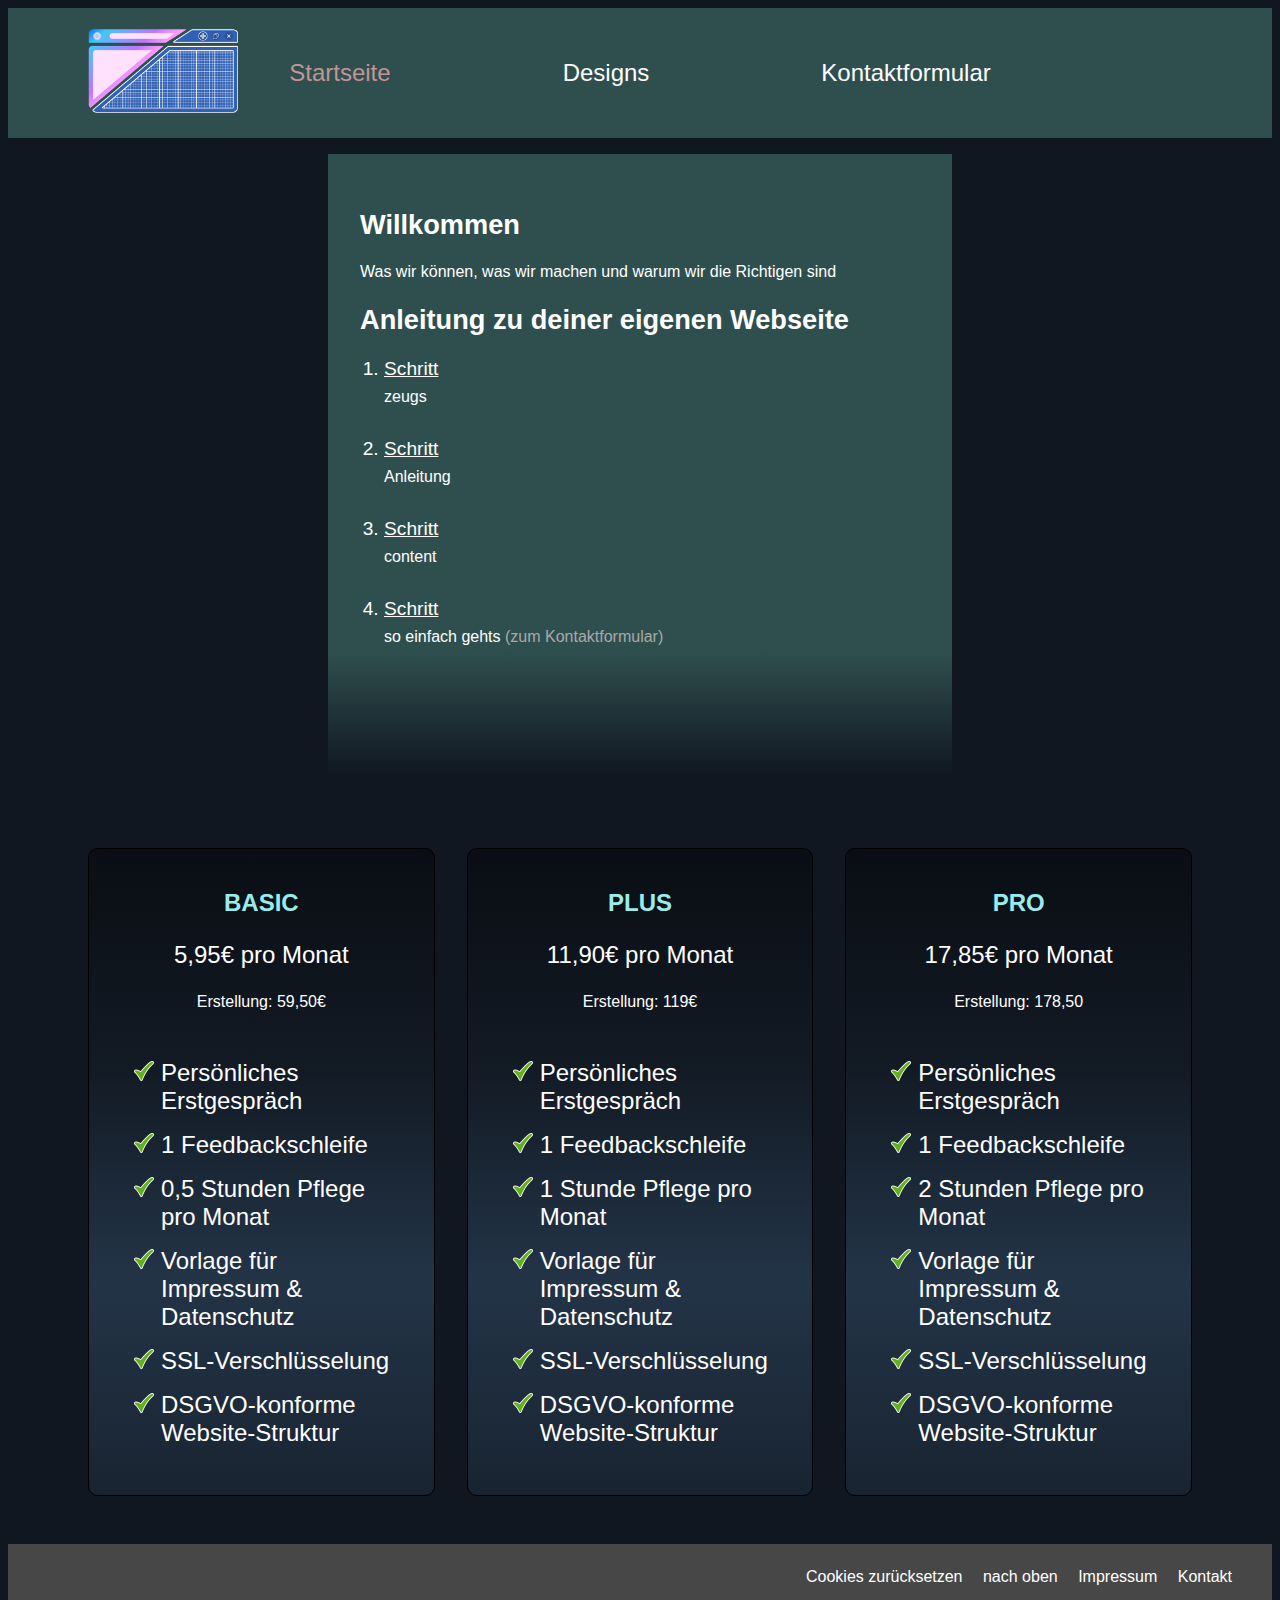
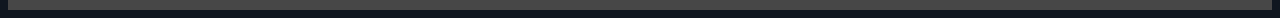
<file: 2LJDC.html>
<!DOCTYPE html>
<html lang="de" id="top">
  <head>
    <meta
      name="description"
      content="Wählen Sie ein Design und WIR gestalten Ihre Webseite"
    />
    <meta charset="UTF8" />
    <meta name="viewpoint" content="width=device-width, inicial-scale=1.0" />

    <link rel="shortcut icon" type="image/x-icon" href="graphics/favicon.ico" />
    <script src="cookiefunctions.js"></script>

    <title>2LJDC</title>

    <style>
      body {
        background-color: #101720;
        color: white;
        font-family: "Franklin Gothic Medium", "Arial Narrow", Arial, sans-serif;
      }

      html {
        scroll-behavior: smooth;
      }

      /*Gestaltung Navigation mit Logo*/
      .navigation {
        display: block;
        position: relative;
        text-align: left;
        align-items: center;
        background-color: darkslategray;
        margin-bottom: 1rem;
      }

      .navigation .bild {
        vertical-align: middle;
        position: absolute;
        top: 1.25rem;
        margin-left: 5rem;
      }

      .navigation ul {
        display: inline;
        text-align: center;
        align-items: center;
        padding: 0;
        margin: 1rem;
        padding: 0rem;
        background-color: transparent;
      }

      .navigation .nav {
        display: flex;
        text-align: center;
        justify-content: center;
      }

      .navigation ul li {
        display: inline-block;
        padding: 2rem;
        padding-inline: 5rem;
      }

      .navigation button {
        background-color: transparent;
        border-style: none;
      }

      .navigation ul li a button {
        text-decoration: none;
        color: white;
        font-family: "Franklin Gothic Medium", "Arial Narrow", Arial, sans-serif;
        font-size: 150%;
        cursor: pointer;
        transition: all 1s;
      }

      .navigation button:hover {
        font-size: 200%;
        transition: all 0.5s;
        text-decoration: underline;
        color: rgb(197, 148, 148);
      }

      .navigation .startseite {
        color: rgb(197, 148, 148);
      }

      /*Gestaltung main*/
      .content {
        background-image: linear-gradient(darkslategray 80%, #101720);
        margin-bottom: 1.5rem;
        margin-left: 20rem;
        margin-right: 20rem;
        padding: 2rem;
        padding-bottom: 5rem;
      }

      .content p {
        font-family: Arial, Helvetica, sans-serif;
        margin-top: 0.5rem;
        margin-left: 0rem;
      }

      .content .li p {
        font-family: Arial, Helvetica, sans-serif;
        margin-top: 0.5rem;
        margin-left: 0rem;
      }

      .content a {
        text-decoration: none;
        color: darkgrey;
      }

      .content a:hover {
        text-decoration: underline;
      }

      .content ol {
        padding-left: 0rem;
      }

      .content .li {
        margin-bottom: 2rem;
        padding-left: 1.5rem;
        text-align: left;
      }

      .content li {
        text-decoration: underline;
        font-size: 120%;
      }

      .content h2 {
        font-size: 170%;
      }

      /*Gestaltung Preisliste*/
      .preisliste {
        padding: 2rem;
        display: flex;
        justify-content: space-around;
        margin-left: 2rem;
        margin-right: 2rem;
      }

      .angebot {
        background: linear-gradient(#0a0e14, #121a24, #233447, #192431);
        color: black;
        padding-top: 1rem;
        padding-bottom: 1rem;
        padding-left: 0;
        padding-right: 0;
        margin: 1rem;
        text-align: center;
        border-radius: 10px;
        border-style: solid;
        border-width: 1px;
        border-color: black;
        display: flex;
        flex-wrap: wrap;
        width: 50%;
        justify-content: center;
        flex-direction: column;
      }

      .angebot h3 {
        color: rgb(153, 236, 236);
        font-size: 150%;
      }

      .angebot p {
        color: white;
      }

      .inhalt ul {
        text-align: left;
        color: white;
        margin-top: 2rem;
        margin: 2rem;
      }

      .inhalt li {
        text-decoration: none;
        font-family: Arial, Helvetica, sans-serif;
        font-size: 150%;
        padding-top: 1rem;
        list-style-image: url(graphics/check-mark-1292787_1280.png);
      }

      .pricepermonth {
        font-size: 150%;
      }

      /*Gestaltung für den Footer*/
      footer {
        align-items: end;
        text-align: right;
        background-color: rgb(71, 71, 71);
        margin: 0;
        padding-top: 0.5rem;
        padding-bottom: 0.5rem;
        padding-right: 2rem;
      }

      footer a {
        color: white;
        text-decoration: none;
      }

      footer li {
        display: inline;
        padding: 0.5rem;
      }
    </style>
  </head>

  <body>
    <div class="banner">
      <header></header>
    </div>

    <div class="navigation">
      <nav>
        <div class="bild">
          <img
            src="graphics/Logo.png"
            srcset="graphics/Logo2x.png 2x"
            alt="kekw"
            width="150"
          />
        </div>

        <ul>
          <div class="nav">
            <li>
              <a href="2LJDC.html"
                ><button class="startseite">Startseite</button></a
              >
            </li>
            <li>
              <a href="design.html"><button class="design">Designs</button></a>
            </li>
            <li>
              <a href="formular.html"
                ><button class="formular">Kontaktformular</button></a
              >
            </li>
          </div>
        </ul>
      </nav>
    </div>

    <main>
      <div class="content">
        <h2>Willkommen</h2>
        <p>Was wir können, was wir machen und warum wir die Richtigen sind</p>
        <h2>Anleitung zu deiner eigenen Webseite</h2>
        <ol type="1">
          <div class="li">
            <li>Schritt</li>
            <p>zeugs</p>
          </div>
          <div class="li">
            <li>Schritt</li>
            <p>Anleitung</p>
          </div>
          <div class="li">
            <li>Schritt</li>
            <p>content</p>
          </div>
          <div class="li">
            <li>Schritt</li>
            <p>
              so einfach gehts
              <a href="formular.html">(zum Kontaktformular)</a>
            </p>
          </div>
        </ol>
        <br />
      </div>

      <div class="preisliste">
        <div class="angebot">
          <div class="basic">
            <h3>BASIC</h3>
            <p class="pricepermonth">5,95€ pro Monat</p>
            <p>Erstellung: 59,50€</p>
            <div class="inhalt">
              <article>
                <ul>
                  <li>Persönliches Erstgespräch</li>
                  <li>1 Feedbackschleife</li>
                  <li>0,5 Stunden Pflege pro Monat</li>
                  <li>Vorlage für Impressum & Datenschutz</li>
                  <li>SSL-Verschlüsselung</li>
                  <li>DSGVO-konforme Website-Struktur</li>
                </ul>
              </article>
            </div>
          </div>
        </div>

        <div class="angebot">
          <div class="plus">
            <h3>PLUS</h3>
            <p class="pricepermonth">11,90€ pro Monat</p>
            <p>Erstellung: 119€</p>
            <div class="inhalt">
              <article>
                <ul>
                  <li>Persönliches Erstgespräch</li>
                  <li>1 Feedbackschleife</li>
                  <li>1 Stunde Pflege pro Monat</li>
                  <li>Vorlage für Impressum & Datenschutz</li>
                  <li>SSL-Verschlüsselung</li>
                  <li>DSGVO-konforme Website-Struktur</li>
                </ul>
              </article>
            </div>
          </div>
        </div>

        <div class="angebot">
          <div class="pro">
            <h3>PRO</h3>
            <p class="pricepermonth">17,85€ pro Monat</p>
            <p>Erstellung: 178,50</p>
            <div class="inhalt">
              <article>
                <ul>
                  <li>Persönliches Erstgespräch</li>
                  <li>1 Feedbackschleife</li>
                  <li>2 Stunden Pflege pro Monat</li>
                  <li>Vorlage für Impressum & Datenschutz</li>
                  <li>SSL-Verschlüsselung</li>
                  <li>DSGVO-konforme Website-Struktur</li>
                </ul>
              </article>
            </div>
          </div>
        </div>
      </div>
    </main>

    <footer>
      <ul>
        <li>
          <a href="" id="resetCookies">Cookies zurücksetzen</a>
        </li>
        <li>
          <a href="#top">nach oben</a>
        </li>
        <li>
          <a href="impressum.html">Impressum</a>
        </li>
        <li>
          <a href="https://youtu.be/dQw4w9WgXcQ?si=Z-Vc8Fpyhs9VGIVt">Kontakt</a>
        </li>
      </ul>
    </footer>
    <script>
      document
        .getElementById("resetCookies")
        .addEventListener("click", deleteAll);
    </script>
  </body>
</html>
</file>
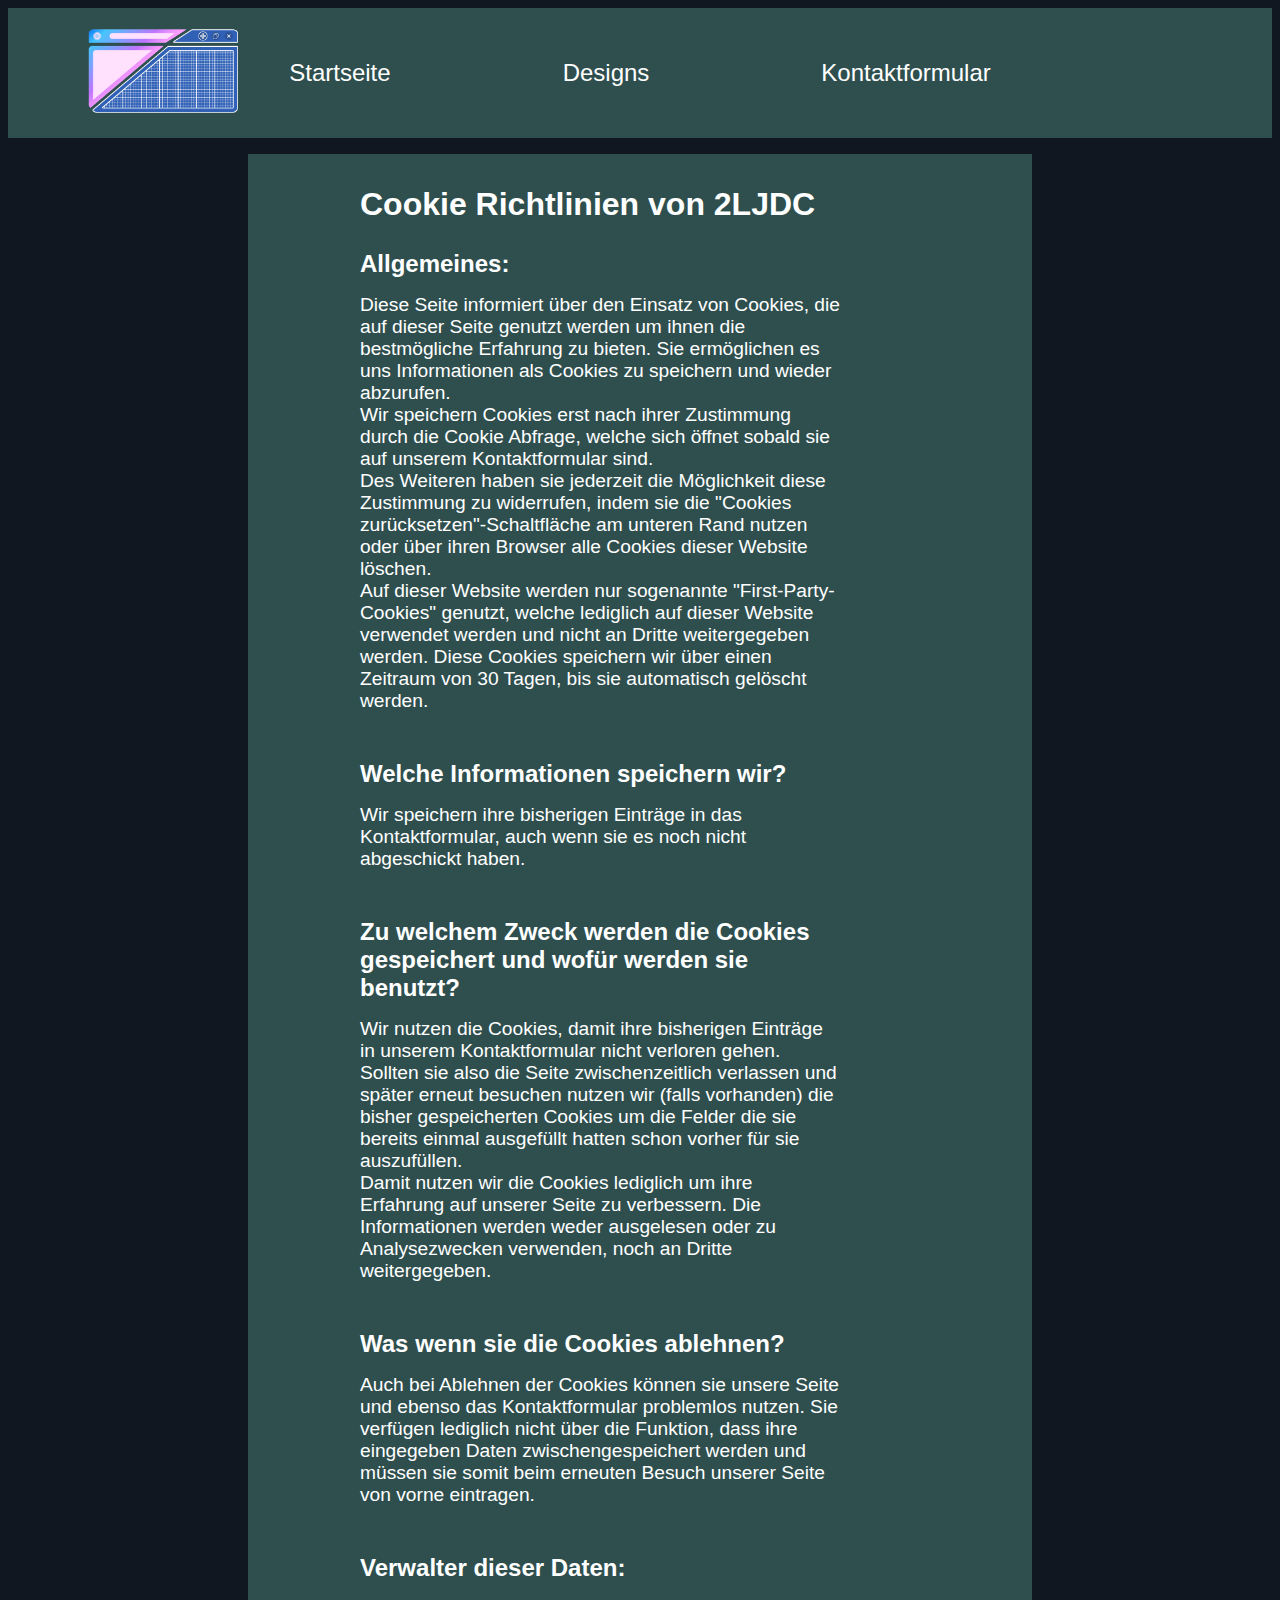
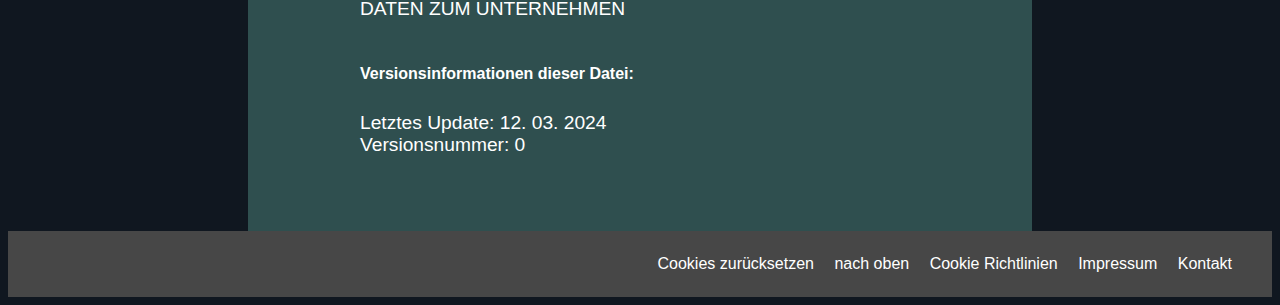
<file: cookiePolicy.html>
<!DOCTYPE html>
<html lang="en">
  <head>
    <meta charset="UTF-8" />
    <meta name="viewport" content="width=device-width, initial-scale=1.0" />
    <title>Cookie Policy</title>

    <style>
      body {
        background-color: #101720;
        color: white;
        font-family: "Franklin Gothic Medium", "Arial Narrow", Arial, sans-serif;
      }

      html {
        scroll-behavior: smooth;
      }

      /*Gestaltung Navigation mit Logo*/
      .navigation {
        display: block;
        position: relative;
        text-align: left;
        align-items: center;
        background-color: darkslategray;
        margin-bottom: 1rem;
      }

      .navigation .bild {
        vertical-align: middle;
        position: absolute;
        top: 1.25rem;
        margin-left: 5rem;
      }

      .navigation ul {
        display: inline;
        text-align: center;
        align-items: center;
        padding: 0;
        margin: 1rem;
        padding: 0rem;
        background-color: transparent;
      }

      .navigation .nav {
        display: flex;
        text-align: center;
        justify-content: center;
      }

      .navigation ul li {
        display: inline-block;
        padding: 2rem;
        padding-inline: 5rem;
      }

      .navigation button {
        background-color: transparent;
        border-style: none;
      }

      .navigation ul li a button {
        text-decoration: none;
        color: white;
        font-family: "Franklin Gothic Medium", "Arial Narrow", Arial, sans-serif;
        font-size: 150%;
        cursor: pointer;
        transition: all 1s;
      }

      .navigation button:hover {
        font-size: 200%;
        transition: all 0.5s;
        text-decoration: underline;
        color: rgb(197, 148, 148);
      }

      
      /*Gestaltung main*/
      main{
        background-color: darkslategray;
        margin-left: 15rem;
        margin-right: 15rem;
      }

      .rechtliches {
        padding: 2rem;
        margin-left: 5rem;
        margin-right: 10rem;
      }


      .rechtliches h3 {
        margin-bottom: 0;
        font-size: 150%;
      }

      .rechtliches h2 {
        font-size: 200%;
        margin-top: 0;
      }

      .rechtliches p{
        font-family: "Gill Sans", "Gill Sans MT", Calibri, "Trebuchet MS",
          sans-serif;
        font-size: 120%;
        padding-bottom: 1.5rem;
        padding-top: 0.5rem;
        margin-top: 0.5rem;
      }

      /*Gestaltung für den Footer*/
      footer {
        align-items: end;
        text-align: right;
        background-color: rgb(71, 71, 71);
        margin: 0;
        padding-top: 0.5rem;
        padding-bottom: 0.5rem;
        padding-right: 2rem;
      }

      footer a {
        color: white;
        text-decoration: none;
      }

      footer li {
        display: inline;
        padding: 0.5rem;
      }
    </style>
  </head>

  <body>
    <div class="banner">
      <header></header>
    </div>

    <div class="navigation">
      <nav>
        <div class="bild">
          <img
            src="graphics/Logo.png"
            srcset="graphics/Logo2x.png 2x"
            alt="kekw"
            width="150"
          />
        </div>

        <ul>
          <div class="nav">
            <li>
              <a href="2LJDC.html"
                ><button class="startseite">Startseite</button></a
              >
            </li>
            <li>
              <a href="design.html"><button class="design">Designs</button></a>
            </li>
            <li>
              <a href="formular.html"
                ><button class="formular">Kontaktformular</button></a
              >
            </li>
          </div>
        </ul>
      </nav>
    </div>

    <main>
      <div class="rechtliches">
        <h2>Cookie Richtlinien von 2LJDC</h2>

        <h3>Allgemeines:</h3>

        <p>
          Diese Seite informiert über den Einsatz von Cookies, die auf dieser
          Seite genutzt werden um ihnen die bestmögliche Erfahrung zu bieten.
          Sie ermöglichen es uns Informationen als Cookies zu speichern und
          wieder abzurufen.
          <br />
          Wir speichern Cookies erst nach ihrer Zustimmung durch die Cookie
          Abfrage, welche sich öffnet sobald sie auf unserem Kontaktformular
          sind.
          <br />
          Des Weiteren haben sie jederzeit die Möglichkeit diese Zustimmung zu
          widerrufen, indem sie die "Cookies zurücksetzen"-Schaltfläche am
          unteren Rand nutzen oder über ihren Browser alle Cookies dieser
          Website löschen.
          <br />
          Auf dieser Website werden nur sogenannte "First-Party-Cookies"
          genutzt, welche lediglich auf dieser Website verwendet werden und
          nicht an Dritte weitergegeben werden. Diese Cookies speichern wir über
          einen Zeitraum von 30 Tagen, bis sie automatisch gelöscht werden.
        </p>

        <h3>Welche Informationen speichern wir?</h3>
        <p>
          Wir speichern ihre bisherigen Einträge in das Kontaktformular, auch
          wenn sie es noch nicht abgeschickt haben.
        </p>

        <h3>
          Zu welchem Zweck werden die Cookies gespeichert und wofür werden sie
          benutzt?
        </h3>
        <p>
          Wir nutzen die Cookies, damit ihre bisherigen Einträge in unserem
          Kontaktformular nicht verloren gehen. Sollten sie also die Seite
          zwischenzeitlich verlassen und später erneut besuchen nutzen wir
          (falls vorhanden) die bisher gespeicherten Cookies um die Felder die
          sie bereits einmal ausgefüllt hatten schon vorher für sie auszufüllen.
          <br />
          Damit nutzen wir die Cookies lediglich um ihre Erfahrung auf unserer
          Seite zu verbessern. Die Informationen werden weder ausgelesen oder zu
          Analysezwecken verwenden, noch an Dritte weitergegeben.
        </p>

        <h3>Was wenn sie die Cookies ablehnen?</h3>
        <p>
          Auch bei Ablehnen der Cookies können sie unsere Seite und ebenso das
          Kontaktformular problemlos nutzen. Sie verfügen lediglich nicht über
          die Funktion, dass ihre eingegeben Daten zwischengespeichert werden
          und müssen sie somit beim erneuten Besuch unserer Seite von vorne
          eintragen.
        </p>

        <h3>Verwalter dieser Daten:</h3>
        <p>DATEN ZUM UNTERNEHMEN</p>

        <h4>Versionsinformationen dieser Datei:</h4>
        <p>
          Letztes Update: 12. 03. 2024
          <br />
          Versionsnummer: 0
        </p>
      </div>
    </main>

    <footer>
      <ul>
        <li>
          <a href="" id="resetCookies">Cookies zurücksetzen</a>
        </li>
        <li>
          <a href="#top">nach oben</a>
        </li>
        <li>
          <a href="cookiePolicy.html">Cookie Richtlinien</a>
        </li>
        <li>
          <a href="impressum.html">Impressum</a>
        </li>
        <li>
          <a href="https://youtu.be/dQw4w9WgXcQ?si=Z-Vc8Fpyhs9VGIVt">Kontakt</a>
        </li>
      </ul>
    </footer>
    <script>
      document
        .getElementById("resetCookies")
        .addEventListener("click", deleteAll);
    </script>
  </body>
</html>
</file>
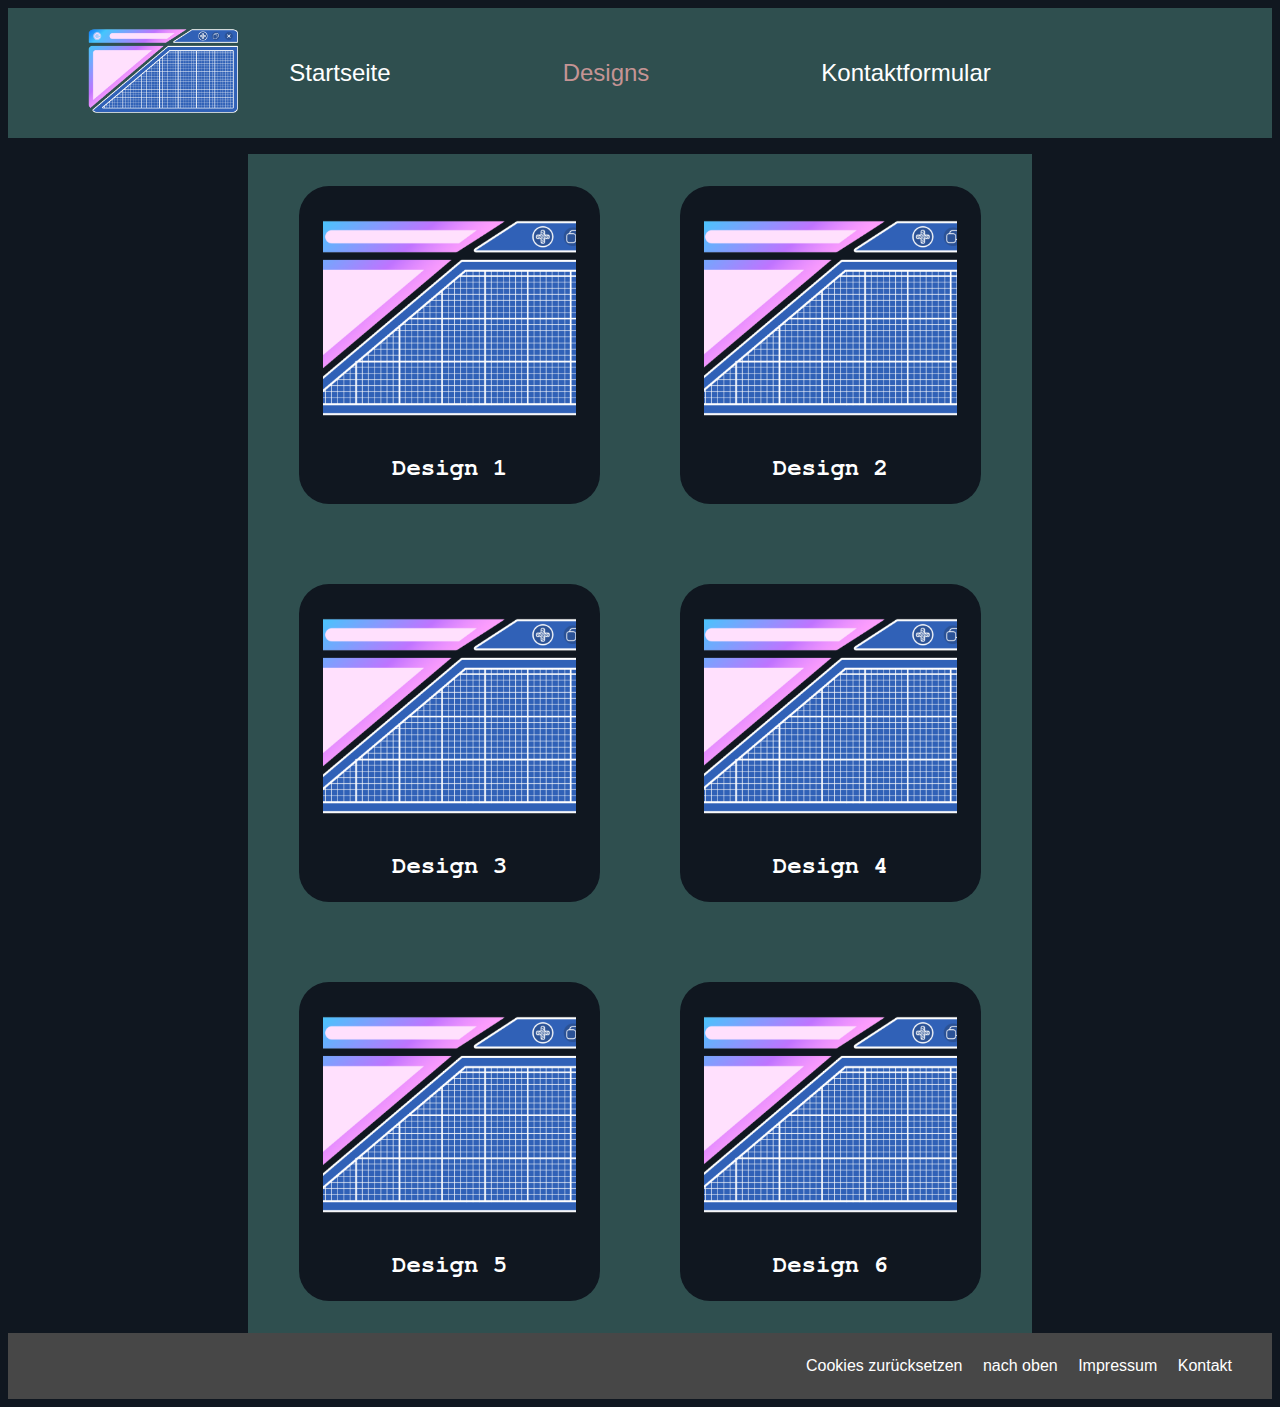
<file: design.html>
<!DOCTYPE html>

<html lang="de" id="top">
  <head>
    <meta charset="UTF-8" />
    <meta
      name="description"
      content="Hier finden Sie unsere angebotenen Designs"
    />
    <meta name="viewpoint" content="width=device-width, inicial-scale=1.0" />

    <title>2LJDC-Desings</title>

    <link rel="shortcut icon" type="image/x-icon" href="graphics/favicon.ico" />
    <script src="cookiefunctions.js"></script>

    <style>
      body {
        background-color: #101720;
        color: white;
        font-family: "Franklin Gothic Medium", "Arial Narrow", Arial, sans-serif;
      }

      html {
        scroll-behavior: smooth;
      }

      .navigation {
        display: block;
        position: relative;
        text-align: left;
        align-items: center;
        background-color: darkslategray;
        margin-bottom: 1rem;
      }

      .navigation .bild {
        vertical-align: middle;
        position: absolute;
        top: 1.25rem;
        margin-left: 5rem;
      }

      .navigation ul {
        display: inline;
        text-align: center;
        align-items: center;
        padding: 0;
        margin: 1rem;
        padding: 0rem;
        background-color: transparent;
      }

      .navigation .nav {
        display: flex;
        text-align: center;
        justify-content: center;
      }

      .navigation ul li {
        display: inline-block;
        padding: 2rem;
        padding-inline: 5rem;
      }

      .navigation button {
        background-color: transparent;
        border-style: none;
      }

      .navigation ul li a button {
        text-decoration: none;
        color: white;
        font-family: "Franklin Gothic Medium", "Arial Narrow", Arial, sans-serif;
        font-size: 150%;
        cursor: pointer;
        transition: all 1s;
      }

      .navigation button:hover {
        font-size: 200%;
        transition: all 0.5s;
        text-decoration: underline;
        color: rgb(197, 148, 148);
      }

      .navigation .design {
        color: rgb(197, 148, 148);
      }

      /*Gestaltung Container*/
      main {
        margin-left: 15rem;
        margin-right: 15rem;
      }
      .container {
        /*height: 1000px;*/
        /*width: 900px;*/
        /*Hintergrund(farbe)*/
        background-color: darkslategray;

        /*padding: 2rem;*/
        padding-top: 2rem;
        padding-bottom: 2rem;
        padding-left: 1rem;
        padding-right: 1rem;

        /*Item-Anordnung*/
        display: flex;
        /*justify-content: space-around;*/
        justify-content: center;
        flex-wrap: wrap;
        gap: 5rem;
      }

      .item1,
      .item2,
      .item3,
      .item4,
      .item5,
      .item6 {
        display: inline-flex;
        flex-direction: column;
        background-color: #101720;
        width: 40%;
        transition: all 0.5s;
        /*margin-bottom: 4rem;*/
        /*margin-left: 1rem;
    margin-right: 1rem;*/
        /*padding: 2rem;*/

        /*border-Gestaltung*/
        border-style: hidden;
        border-radius: 30px;
      }

      .item1 a,
      .item2 a,
      .item3 a,
      .item4 a,
      .item5 a,
      .item6 a {
        /*Gestaltung Items*/
        display: flex;
        flex-grow: 1;
        justify-content: center;
        align-items: center;
        overflow: hidden;

        /*margin und padding*/
        margin-top: 2rem;
        margin-left: 1.5rem;
        margin-right: 1.5rem;
        margin-bottom: 1.5rem;
      }

      .item1 h3,
      .item2 h3,
      .item3 h3,
      .item4 h3,
      .item5 h3,
      .item6 h3 {
        color: white;
        margin-top: 1rem;
        margin-bottom: 1.5rem;
        margin-left: auto;
        margin-right: auto;
        text-align: center;
        font-family: FreeMono, monospace;
        font-size: 150%;
      }

      .container img {
        width: 350px;
      }

      /*hover für items*/

      .item1:hover,
      .item2:hover,
      .item3:hover,
      .item4:hover,
      .item5:hover,
      .item6:hover {
        z-index: 1;
        /*width: 800px;
    height: 700px;*/

        transition: all 0.5s;
        transform: scale(1.3);
        filter: drop-shadow(20px 20px 20px rgb(0, 0, 0));
        /*background-clip: content-box;
    backdrop-filter: blur(5px);
    background: transparent;*/
      }

      /*Gestaltung für den Footer*/
      footer {
        align-items: end;
        text-align: right;
        background-color: rgb(71, 71, 71);
        margin: 0;
        padding-top: 0.5rem;
        padding-bottom: 0.5rem;
        padding-right: 2rem;
      }

      footer a {
        color: white;
        text-decoration: none;
      }

      footer li {
        display: inline;
        padding: 0.5rem;
      }
    </style>
  </head>

  <body>
    <header></header>

    <div class="navigation">
      <nav>
        <div class="bild">
          <img
            src="graphics/Logo.png"
            srcset="graphics/Logo2x.png 2x"
            alt="kekw"
            width="150"
          />
        </div>

        <ul>
          <div class="nav">
            <li>
              <a href="2LJDC.html"
                ><button class="startseite">Startseite</button></a
              >
            </li>
            <li>
              <a href="design.html"><button class="design">Designs</button></a>
            </li>
            <li>
              <a href="formular.html"
                ><button class="formular">Kontaktformular</button></a
              >
            </li>
          </div>
        </ul>
      </nav>
    </div>

    <main>
      <div class="container">
        <div class="item1">
          <a href="#">
            <img
              src="graphics/Logo.png"
              srcset="graphics/Logo2x.png"
              alt="design1"
            />
          </a>
          <h3>Design 1</h3>
        </div>

        <div class="item2">
          <a href="#">
            <img
              src="graphics/Logo.png"
              srcset="graphics/Logo2x.png"
              alt="design2"
            />
          </a>
          <h3>Design 2</h3>
        </div>

        <div class="item3">
          <a href="#">
            <img
              src="srcgraphics/Logo.png"
              srcset="graphics/Logo2x.png"
              alt="design3"
            />
          </a>
          <h3>Design 3</h3>
        </div>

        <div class="item4">
          <a href="#">
            <img
              src="graphics/Logo.png"
              srcset="graphics/Logo2x.png"
              alt="design4"
              width=""
            />
          </a>
          <h3>Design 4</h3>
        </div>

        <div class="item5">
          <a href="#">
            <img
              src="graphics/Logo.png"
              srcset="graphics/Logo2x.png"
              alt="design5"
              width=""
            />
          </a>
          <h3>Design 5</h3>
        </div>

        <div class="item6">
          <a href="#">
            <img src="#" srcset="graphics/Logo2x.png" alt="design6" width="" />
          </a>
          <h3>Design 6</h3>
        </div>
      </div>
    </main>

    <footer>
      <ul>
        <li>
          <a href="" id="resetCookies">Cookies zurücksetzen</a>
        </li>
        <li>
          <a href="#top">nach oben</a>
        </li>
        <li>
          <a href="impressum.html">Impressum</a>
        </li>
        <li>
          <a href="https://youtu.be/dQw4w9WgXcQ?si=Z-Vc8Fpyhs9VGIVt">Kontakt</a>
        </li>
      </ul>
    </footer>
    <script>
      document
        .getElementById("resetCookies")
        .addEventListener("click", deleteAll);
    </script>
  </body>
</html>
</file>
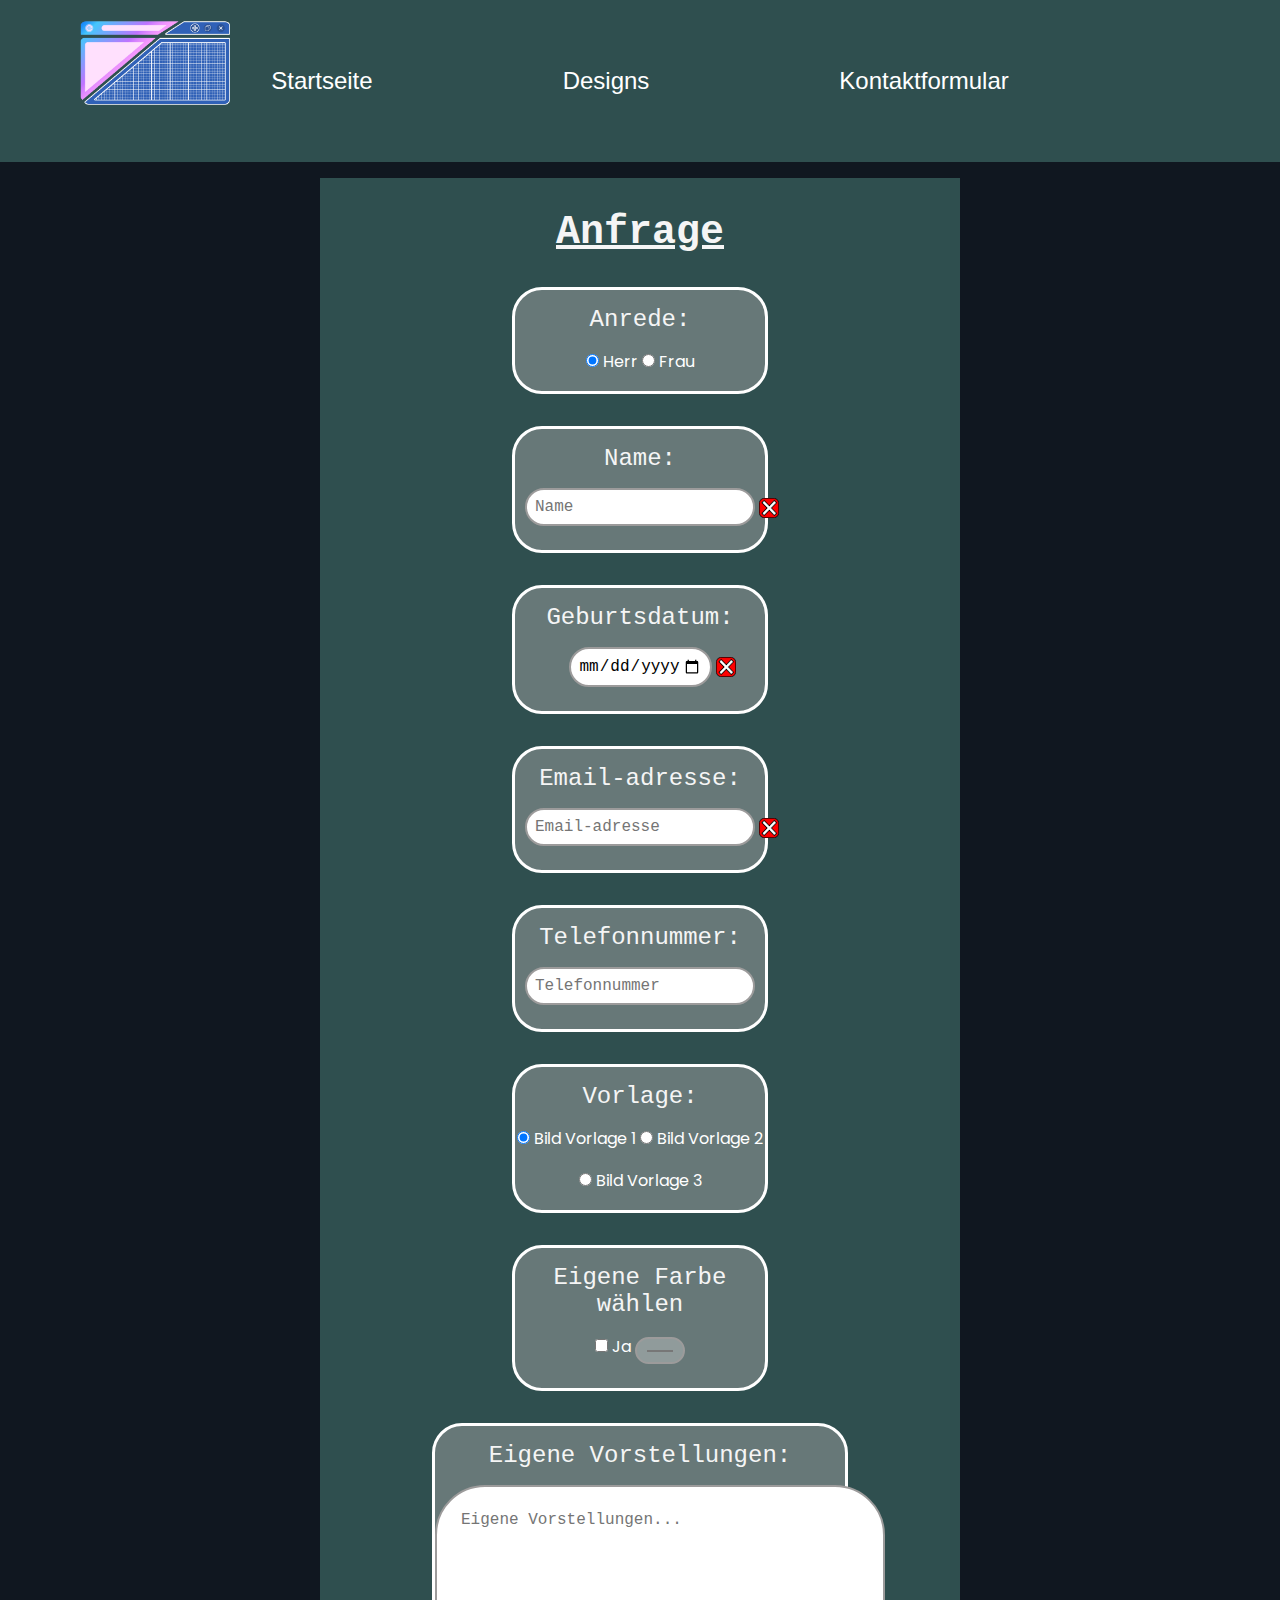
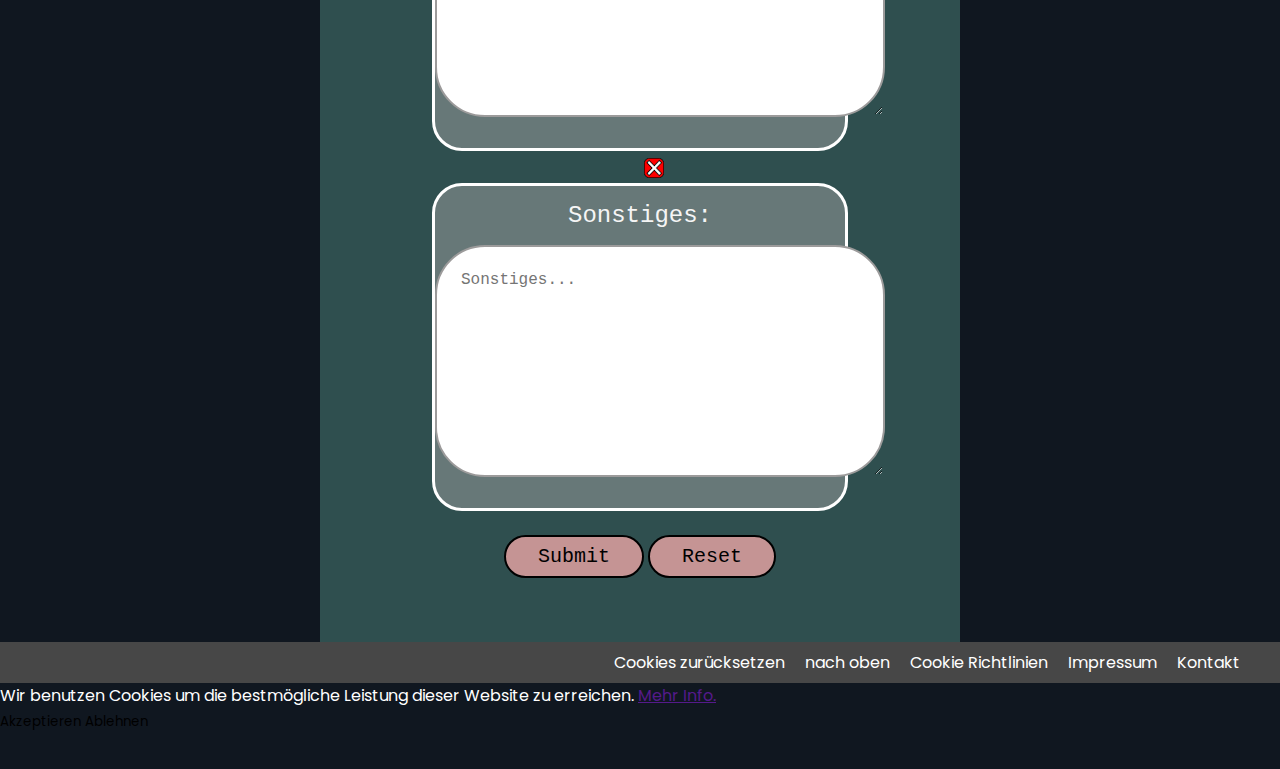
<file: formular.html>
<!DOCTYPE html>
<html lang="de">
  <head>
    <meta charset="UTF-8" />
    <meta name="viewport" content="width=device-width, initial-scale=1.0" />
    <title>Formular</title>
    <script src="formular.js"></script>
    <script src="cookiefunctions.js"></script>
    <link rel="shortcut icon" type="image/x-icon" href="graphics/favicon.ico" />
    <link rel="stylesheet" href="stylenavfooter.css" />
    <link rel="stylesheet" href="style.css" />

    <style>
      body {
        background-color: #101720;
        color: white;
        font-family: "Franklin Gothic Medium", "Arial Narrow", Arial, sans-serif;
      }

      .content {
        background-color: darkslategray;
        margin-left: 20rem;
        margin-right: 20rem;
        align-items: center;
        text-align: center;
        padding: 2rem;
      }

      .content h1 {
        display: block;
        text-align: center;
        font-family: OCR A Std, monospace;
        text-decoration: underline;
        font-size: 250%;
        color: whitesmoke;
      }

      .content label {
        display: block;
        padding: 1rem;
        font-family: OCR A Std, monospace;
        font-size: 150%;
        color: whitesmoke;
      }

      .content p input {
        display: inline;
        border-style: solid;
        border-radius: 50px;
        padding: 0.5rem;
        font-family: OCR A Std, monospace;
        font-size: 100%;
        border-color: rgb(156, 155, 155);
        border-width: 2.5px;
        margin-bottom: 1.5rem;
      }

      .content p {
        border-style: solid;
        border-radius: 30px;
        margin-top: 2rem;
        margin-left: 10rem;
        margin-right: 10rem;
        justify-content: center;
        background-color: rgba(169, 169, 169, 0.459);
      }

      button {
        background-color: transparent;
        border-style: hidden;
        justify-content: center;
        text-align: center;
        align-items: center;
      }

      button input {
        display: inline;
        border-style: solid;
        border-radius: 50px;
        padding-left: 2rem;
        padding-right: 2rem;
        padding-bottom: 0.5rem;
        padding-top: 0.5rem;
        font-family: OCR A Std, monospace;
        font-size: 150%;
        border-color: black;
        border-width: 2px;
        margin-top: 1.5rem;
        margin-bottom: 2rem;
        cursor: pointer;
        transition: all 1s;
        background-color: rgb(197, 148, 148);
      }

      button input:hover {
        font-size: 200%;
        background-color: #101720a1;
        transition: all 0.5s;
        color: aquamarine;
        border-width: 3px;
      }

      .content textarea {
        display: run-in;
        border-style: solid;
        border-radius: 50px;
        padding: 1.5rem;
        font-family: OCR A Std, monospace;
        font-size: 100%;
        border-color: rgb(156, 155, 155);
        border-width: 2.5px;
        margin-bottom: 1.5rem;
        /*margin-left: 3rem;
        margin-right: 3rem;*/
        max-width: 450px;
      }

      .content .textarea {
        align-items: center;
        text-align: center;
        margin-left: 5rem;
        margin-right: 5rem;
      }

      .input img {
        position: absolute;
        display: inline;
        width: 20px;
        transform: translateY(+50%);
        margin-left: 0.25rem;
      }
    </style>
  </head>
  <body>
    <!-- Banner und Navigation --->
    <div class="banner">
      <header></header>
    </div>

    <div class="navigation">
      <nav>
        <div class="bild">
          <img
            src="graphics/Logo.png"
            srcset="graphics/Logo2x.png 2x"
            alt="kekw"
            width="150"
          />
        </div>

        <ul>
          <div class="nav">
            <li>
              <a href="2LJDC.html"
                ><button class="startseite">Startseite</button></a
              >
            </li>
            <li>
              <a href="design.html"><button class="design">Designs</button></a>
            </li>
            <li>
              <a href="formular.html"
                ><button class="formular">Kontaktformular</button></a
              >
            </li>
          </div>
        </ul>
      </nav>
    </div>
    <!--Ende Banner und Navigation-->

    <noscript>
      Aktivieren sie Javascript oder verwenden sie einen anderen Browser um
      diesen Teil zu nutzen
    </noscript>

    <div class="content" id="form" hidden>
      <h1>Anfrage</h1>

      <form id="anfrage">
        <p>
          <label style="color: whitesmoke">Anrede: </label>
          <input
            id="herr"
            class="booleans"
            name="anrede"
            type="radio"
            value="Herr"
            checked="checked"
          />
          Herr
          <input id="frau" name="anrede" type="radio" value="Frau" />
          Frau
        </p>

        <p class="input">
          <label for="name" style="color: whitesmoke">Name: </label>
          <input
            maxlength="40"
            name="name"
            type="text"
            id="name"
            class="strings"
            placeholder="Name"
            required
          />
        </p>

        <p class="input">
          <label for="birthdate" style="color: whitesmoke"
            >Geburtsdatum:
          </label>

          <input
            name="birthdate"
            type="date"
            id="birthdate"
            class="strings"
            placeholder="birthdate"
            value="jjjj-mm-tt"
            min="1920-01-01"
            max="2024-01-01"
            required
          />
        </p>

        <p class="input">
          <label for="email" style="color: whitesmoke">Email-adresse: </label>

          <input
            maxlength="60"
            name="email"
            type="email"
            id="email"
            class="strings"
            placeholder="Email-adresse"
            required
          />
        </p>

        <p>
          <label for="tel" style="color: whitesmoke">Telefonnummer: </label>

          <input
            maxlength="20"
            name="tel"
            type="text"
            id="tel"
            class="strings"
            placeholder="Telefonnummer"
          />
        </p>

        <p>
          <label style="color: whitesmoke">Vorlage: </label>

          <input
            id="v1"
            class="booleans"
            name="designvorlage"
            type="radio"
            value="Vorlage 1"
            checked="checked"
          />
          Bild Vorlage 1
          <input
            id="v2"
            class="booleans"
            name="designvorlage"
            type="radio"
            value="Vorlage 2"
          />
          Bild Vorlage 2
          <input
            id="v3"
            class="booleans"
            name="designvorlage"
            type="radio"
            value="Vorlage 3"
          />
          Bild Vorlage 3
        </p>

        <p>
          <label for="eigeneFarbe">Eigene Farbe wählen</label>
          <input id="eigeneFarbe" class="booleans" type="checkbox" /> Ja

          <input
            maxlength="40"
            name="farbe"
            type="color"
            id="farbe"
            class="strings"
            value="#0000ff"
            disabled
          />
        </p>

        <p class="textarea input">
          <label for="idee" style="color: whitesmoke"
            >Eigene Vorstellungen:
          </label>

          <textarea
            name="idee"
            type="text"
            id="idee"
            class="strings"
            placeholder="Eigene Vorstellungen..."
            rows="10"
            cols="80"
            required
          ></textarea>
        </p>

        <p class="textarea">
          <label for="sonstiges" style="color: whitesmoke">Sonstiges: </label>

          <textarea
            name="sonstiges"
            type="text"
            id="sonstiges"
            class="strings"
            placeholder="Sonstiges..."
            rows="10"
            cols="80"
          ></textarea>
        </p>
        <button disabled><input type="submit" /></button>
        <button><input type="reset" /></button>
      </form>
    </div>

    <footer>
      <ul>
        <li>
          <a href="" id="resetCookies">Cookies zurücksetzen</a>
        </li>
        <li>
          <a href="#top">nach oben</a>
        </li>
        <li>
          <a href="cookiePolicy.html">Cookie Richtlinien</a>
        </li>
        <li>
          <a href="impressum.html">Impressum</a>
        </li>
        <li>
          <a href="https://youtu.be/dQw4w9WgXcQ?si=Z-Vc8Fpyhs9VGIVt">Kontakt</a>
        </li>
      </ul>
    </footer>

    <script>
      //Funktionszuweisung der Buttons des Formulars
      document.getElementById("form").hidden =
        !document.getElementById("form").hidden;
      //document.getElementById("anfrage").addEventListener("submit", senden);
      document.getElementById("anfrage").addEventListener("reset", function () {
        deleteAll();
        safe("erlaubt", true, 30);
      });

      //Aktivieren/Deaktivieren der Farbauswahl in Abhängigkeit der Checkbox
      document
        .getElementById("eigeneFarbe")
        .addEventListener("click", function () {
          document.getElementById("farbe").disabled =
            !document.getElementById("farbe").disabled;
        });
    </script>
    <!--Cookies-->

    <!--Zurücksetzen der Cookie Einstellungen-->

    <script>
      document
        .getElementById("resetCookies")
        .addEventListener("click", deleteAll);
    </script>

    <!--Cookie Banner/Abfrage-->

    <div id="cookieMessage">
      <div id="c-container">
        <div id="c-subcontainer">
          <div id="c-message">
            <p>
              Wir benutzen Cookies um die bestmögliche Leistung dieser Website
              zu erreichen. <a href=""> Mehr Info.</a>
            </p>
            <button id="cookie-btn-true" class="cbtn">Akzeptieren</button>
            <button id="cookie-btn-false" class="cbtn">Ablehnen</button>
          </div>
        </div>
      </div>
    </div>
    <script>
      window.addEventListener("load", cookieMessage);

      document
        .querySelector("#cookie-btn-true")
        .addEventListener("click", function () {
          cookieButton(true);
        });
      document
        .querySelector("#cookie-btn-false")
        .addEventListener("click", function () {
          cookieButton(false);
        });
    </script>

    <!-- Wiederherstellung der Seite mittels gespeicherter Cookies-->

    <script>
      if (getCookie("erlaubt")) {
        for (let i = 0; i < cName.length; i++) {
          if (cName[i] != "erlaubt") {
            if (cValue[i] == "true") {
              document.getElementById(cName[i]).checked = true;
            } else if (cValue[i] == "false") {
              document.getElementById(cName[i]).checked = false;
            } else {
              document.getElementById(cName[i]).value = cValue[i];
            }
          }
        }
        if (document.getElementById("eigeneFarbe").checked) {
          document.getElementById("farbe").disabled =
            !document.getElementById("farbe").disabled;
        }
      }
    </script>

    <!--Eventlistener zum Speichern der Cookies aus den input Elementen-->

    <script>
      const names1 = [
        "name",
        "birthdate",
        "email",
        "tel",
        "farbe",
        "idee",
        "sonstiges",
      ];
      const names2 = ["herr", "frau", "v1", "v2", "v3"];
      for (let i = 0; i < names1.length; i++) {
        document
          .getElementById(names1[i])
          .addEventListener("change", function () {
            if (getCookie("erlaubt") === "true") {
              safe(this.id, this.value, 30);
            }
          });
      }
      for (let i = 0; i < names2.length; i++) {
        document
          .getElementById(names2[i])
          .addEventListener("change", function () {
            if (getCookie("erlaubt") === "true") {
              const rdb = document.querySelectorAll(
                "input[name=" + this.name + "]"
              );
              for (let i = 0; i < rdb.length; i++) {
                if (rdb[i].checked) {
                  safe(rdb[i].id, true, 30);
                } else {
                  safe(rdb[i].id, false, 30);
                }
              }
            }
          });
      }
      document
        .getElementById("eigeneFarbe")
        .addEventListener("change", function () {
          if (getCookie("erlaubt") === "true") {
            safe(this.id, this.checked, 30);
          }
        });
    </script>

    <!--Kennzeichnung der Pflichtfelder-->

    <script>
      const arr = document.getElementsByClassName("input");

      for (let i = 0; i < arr.length; i++) {
        const e = arr[i];
        const node = document.createElement("img");
        node.setAttribute("src", "graphics/x.png");

        e.appendChild(node);
        e.childNodes[3].addEventListener("change", function () {
          if (this.value != "") {
            node.setAttribute("src", "graphics/check.png");
          } else {
            node.setAttribute("src", "graphics/x.png");
          }
        });
        if (e.childNodes[3].value.length > 0) {
          node.setAttribute("src", "graphics/check.png");
        } else {
          node.setAttribute("src", "graphics/x.png");
        }
      }
    </script>
  </body>
</html>
</file>
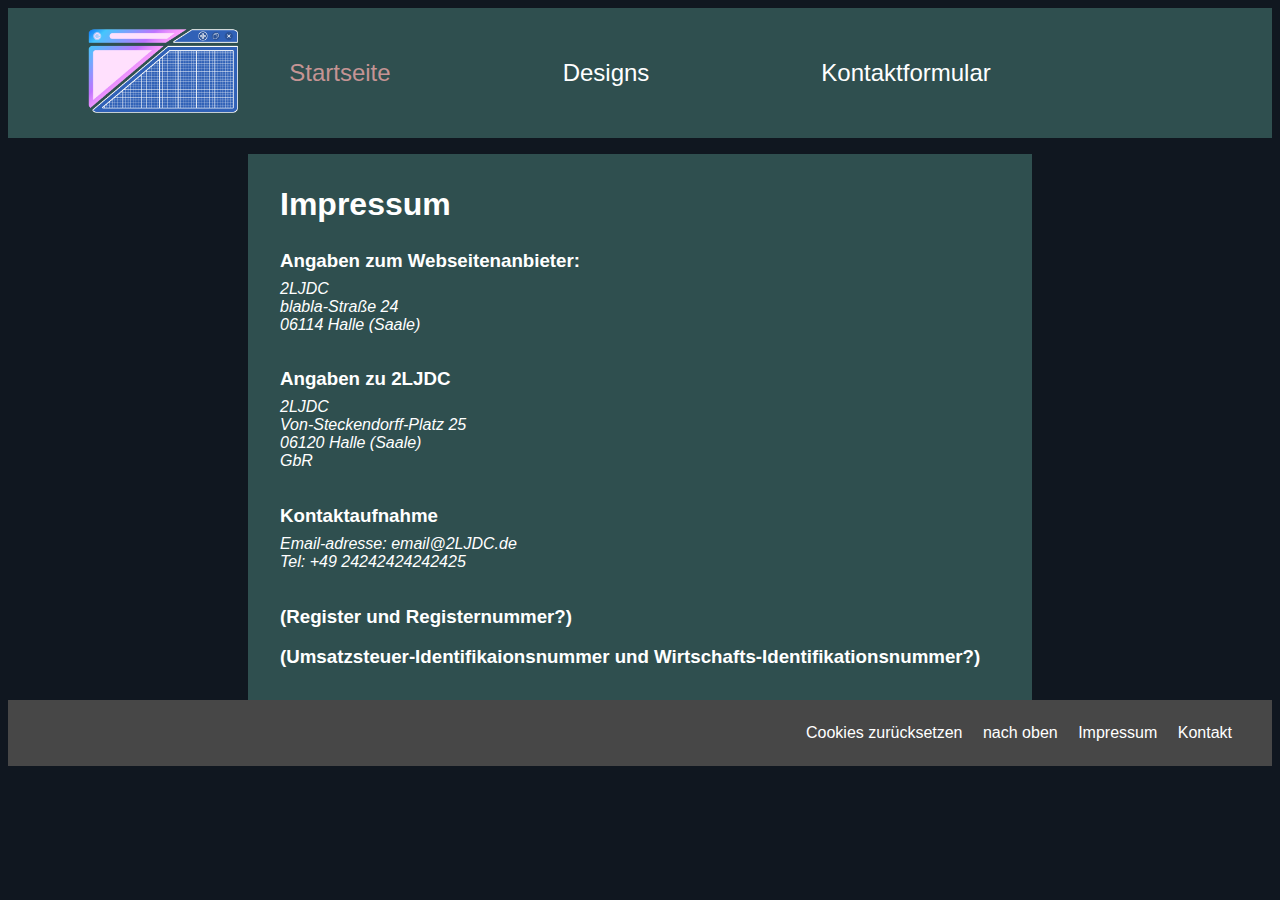
<file: impressum.html>
<!DOCTYPE html>
<html lang="de" id="top">
  <head>
    <meta
      name="description"
      content="Wählen Sie ein Design und WIR gestalten Ihre Webseite"
    />
    <meta charset="UTF8" />
    <meta name="viewpoint" content="width=device-width, inicial-scale=1.0" />

    <link rel="shortcut icon" type="image/x-icon" href="graphics/favicon.ico" />
    <script src="cookiefunctions.js"></script>

    <title>2LJDC</title>

    <style>
      body {
        background-color: #101720;
        color: white;
        font-family: "Franklin Gothic Medium", "Arial Narrow", Arial, sans-serif;
      }

      html {
        scroll-behavior: smooth;
      }

      /*Gestaltung Navigation mit Logo*/
      .navigation {
        display: block;
        position: relative;
        text-align: left;
        align-items: center;
        background-color: darkslategray;
        margin-bottom: 1rem;
      }

      .navigation .bild {
        vertical-align: middle;
        position: absolute;
        top: 1.25rem;
        margin-left: 5rem;
      }

      .navigation ul {
        display: inline;
        text-align: center;
        align-items: center;
        padding: 0;
        margin: 1rem;
        padding: 0rem;
        background-color: transparent;
      }

      .navigation .nav {
        display: flex;
        text-align: center;
        justify-content: center;
      }

      .navigation ul li {
        display: inline-block;
        padding: 2rem;
        padding-inline: 5rem;
      }

      .navigation button {
        background-color: transparent;
        border-style: none;
      }

      .navigation ul li a button {
        text-decoration: none;
        color: white;
        font-family: "Franklin Gothic Medium", "Arial Narrow", Arial, sans-serif;
        font-size: 150%;
        cursor: pointer;
        transition: all 1s;
      }

      .navigation button:hover {
        font-size: 200%;
        transition: all 0.5s;
        text-decoration: underline;
        color: rgb(197, 148, 148);
      }

      .navigation .startseite {
        color: rgb(197, 148, 148);
      }

      .rechtliches {
        background-color: darkslategray;
        margin-left: 15rem;
        margin-right: 15rem;
        padding: 2rem;
      }

      .rechtliches address {
        font-family: "Gill Sans", "Gill Sans MT", Calibri, "Trebuchet MS",
          sans-serif;
        padding-bottom: 1rem;
        padding-top: 0.5rem;
      }

      .rechtliches h3 {
        margin-bottom: 0;
      }

      .rechtliches h2 {
        font-size: 200%;
        margin-top: 0;
      }

      /*Gestaltung für den Footer*/
      footer {
        align-items: end;
        text-align: right;
        background-color: rgb(71, 71, 71);
        margin: 0;
        padding-top: 0.5rem;
        padding-bottom: 0.5rem;
        padding-right: 2rem;
      }

      footer a {
        color: white;
        text-decoration: none;
      }

      footer li {
        display: inline;
        padding: 0.5rem;
      }
    </style>
  </head>

  <body>
    <div class="banner">
      <header></header>
    </div>

    <div class="navigation">
      <nav>
        <div class="bild">
          <img
            src="graphics/Logo.png"
            srcset="graphics/Logo2x.png 2x"
            alt="kekw"
            width="150"
          />
        </div>

        <ul>
          <div class="nav">
            <li>
              <a href="2LJDC.html"
                ><button class="startseite">Startseite</button></a
              >
            </li>
            <li>
              <a href="design.html"><button class="design">Designs</button></a>
            </li>
            <li>
              <a href="formular.html"
                ><button class="formular">Kontaktformular</button></a
              >
            </li>
          </div>
        </ul>
      </nav>
    </div>

    <main>
      <div class="rechtliches">
        <h2>Impressum</h2>

        <h3>Angaben zum Webseitenanbieter:</h3>
        <address>
          2LJDC <br />
          blabla-Straße 24 <br />
          06114 Halle (Saale) <br />
        </address>

        <h3>Angaben zu 2LJDC</h3>
        <address>
          2LJDC <br />
          Von-Steckendorff-Platz 25 <br />
          06120 Halle (Saale) <br />
          GbR
        </address>

        <h3>Kontaktaufnahme</h3>
        <address>
          Email-adresse: email@2LJDC.de <br />
          Tel: +49 24242424242425
        </address>

        <h3>(Register und Registernummer?)</h3>

        <h3>
          (Umsatzsteuer-Identifikaionsnummer und
          Wirtschafts-Identifikationsnummer?)
        </h3>
      </div>
    </main>

    <footer>
      <ul>
        <li>
          <a href="" id="resetCookies">Cookies zurücksetzen</a>
        </li>
        <li>
          <a href="#top">nach oben</a>
        </li>
        <li>
          <a href="impressum.html">Impressum</a>
        </li>
        <li>
          <a href="https://youtu.be/dQw4w9WgXcQ?si=Z-Vc8Fpyhs9VGIVt">Kontakt</a>
        </li>
      </ul>
    </footer>
    <script>
      document
        .getElementById("resetCookies")
        .addEventListener("click", deleteAll);
    </script>
  </body>
</html>
</file>
<file: stylenavfooter.css>
/*Gestaltung Navigation mit Logo*/
.navigation {
    display: block;
    position: relative;
    text-align: left;
    align-items: center;
    background-color: darkslategray;
    margin-bottom: 1rem;
  }

  .navigation .bild {
    vertical-align: middle;
    position: absolute;
    top: 1.25rem;
    margin-left: 5rem;
  }

  .navigation ul {
    display: inline;
    text-align: center;
    align-items: center;
    padding: 0;
    margin: 1rem;
    padding: 0rem;
    background-color: transparent;
  }

  .navigation .nav {
    display: flex;
    text-align: center;
    justify-content: center;
  }

  .navigation ul li {
    display: inline-block;
    padding: 2rem;
    padding-inline: 5rem;
  }

  .navigation button {
    background-color: transparent;
    border-style: none;
  }

  .navigation ul li a button {
    text-decoration: none;
    color: white;
    font-family: "Franklin Gothic Medium", "Arial Narrow", Arial, sans-serif;
    font-size: 150%;
    cursor: pointer;
    transition: all 1s;
    display: block;
    position: relative;
    text-decoration: none;
    padding: 10px 15px;
  }

  .navigation ul li a button:before{
    content: '';
    position: absolute;
    top: 0;
    left: 0;
    width: 100%;
    height: 3px;
    background-color: rgb(197, 148, 148);
    transform: scaleX(0);
    transform-origin: right;
    transition: all 0.5s;
  }

  .navigation ul li a button:after{
    content: '';
    position: absolute;
    bottom: 0;
    right: 0;
    width: 100%;
    height: 3px;
    background-color: rgb(197, 148, 148);
    transform: scaleX(0);
    transform-origin: left;
    transition: all 0.5s;
  }

  .navigation button:hover  {
    /*font-size: 200%;*/
    transition: all 0.5s;
    text-decoration: none;
    color: rgb(197, 148, 148);
  }

  .navigation button:hover:before, .navigation button:hover:after{
    transform: scaleX(1);
  }

  .navigation a{
    text-decoration: none;
  }

 

  .navigation .active {
    color: rgb(197, 148, 148);
  }


  /*Gestaltung für den Footer*/
  footer {
    align-items: end;
    text-align: right;
    background-color: rgb(71, 71, 71);
    margin: 0;
    padding-top: 0.5rem;
    padding-bottom: 0.5rem;
    padding-right: 2rem;
  }

  footer a {
    color: white;
    text-decoration: none;
  }

  footer li {
    display: inline;
    padding: 0.5rem;
  }
</file>
<file: style.css>
@import url('https://fonts.googleapis.com/css2?family=Poppins:wght@300;400;500;600;700;800;900&display=swap');

* {
	margin: 0;
	padding: 0;
	box-sizing: border-box;
	font-family: 'Poppins', sans-serif;

}

body {
	/*background: #081b29;*/
	color: #ededed;

}

.header {
	position: fixed;
	top: 0;
	left: 0;
	width: 100%;
	padding: 20px 10%;
	background: transparent;
	display: flex;
	justify-content: space-between;
	align-items: center;
	z-index: 100;

}

.logo {
	font-size: 25px;
	color: #ededed;
	text-decoration: none;
	font-weigth: 600;
}

.navbar a {
	font-size: 18px;
	color: #ededed;
	text-decoration: none;
	font-weight: 500;
	margin-left: 35px;
	transition: .3s;

}

.navbar a:hover,
.navbar a.active {
	color: #00abf0;

}


.home {
	height: 100vh;
	background: url('srv-pic-2.webp') no-repeat;
	background-size: cover;
	background-position: center;

	display: flex;
	align-items: center;
	padding: 0 10%;

}

.home-content {
	max-width: 600px;

}

.home-content h1 {
	font-size: 56px;
	font-weight: 700;
	line-height: 1.2;
}

.home-content h3 {
	font-size: 32px;
	font-weigth: 700;
	color: #00abf0;
	/*color: yellow;*/
}

.home-content p {
	font-size: 16px;
	margin: 20px 0 40px;

}

.home-content .btn-box {
	display: flex;
	justify-content: space-between;
	width: 345px;
	height: 50px;

}

.btn-box a {
	position: relative;
	display: inline-flex;
	justify-content: center;
	align-items: center;
	width: 150px;
	height: 100%;
	background: #00abf0;
	border: 2px solid #00abf0;
	border-radius: 8px;
	font-size: 19px;
	color: #081b29;
	text-decoration: none;
	font-weight: 600;
	letter-spacing: 1px;
	z-index: 1;
	overflow: hidden;
	transition: .5s;
}

.btn-box a:hover {
	color: #00abf0;

}

.btn-box a:nth-child(2) {
	/*comment background and color for solid button*/
	background: transparent;
	color: #00abf0;
}

.btn-box a:nth-child(2)::hover {
	background: #081b29;
}

.btn-box a:nth-child(2)::befor {
	background: #00abf0;
}

.btn-box a::before {
	content: '';
	position: absolute;
	top: 0;
	left: 0;
	width: 0;
	height: 100%;
	background: #081b29;
	z-index: -1;
	transition: .5s;


}


.btn-box a:hover::before {
	width: 100%;


}
</file>
